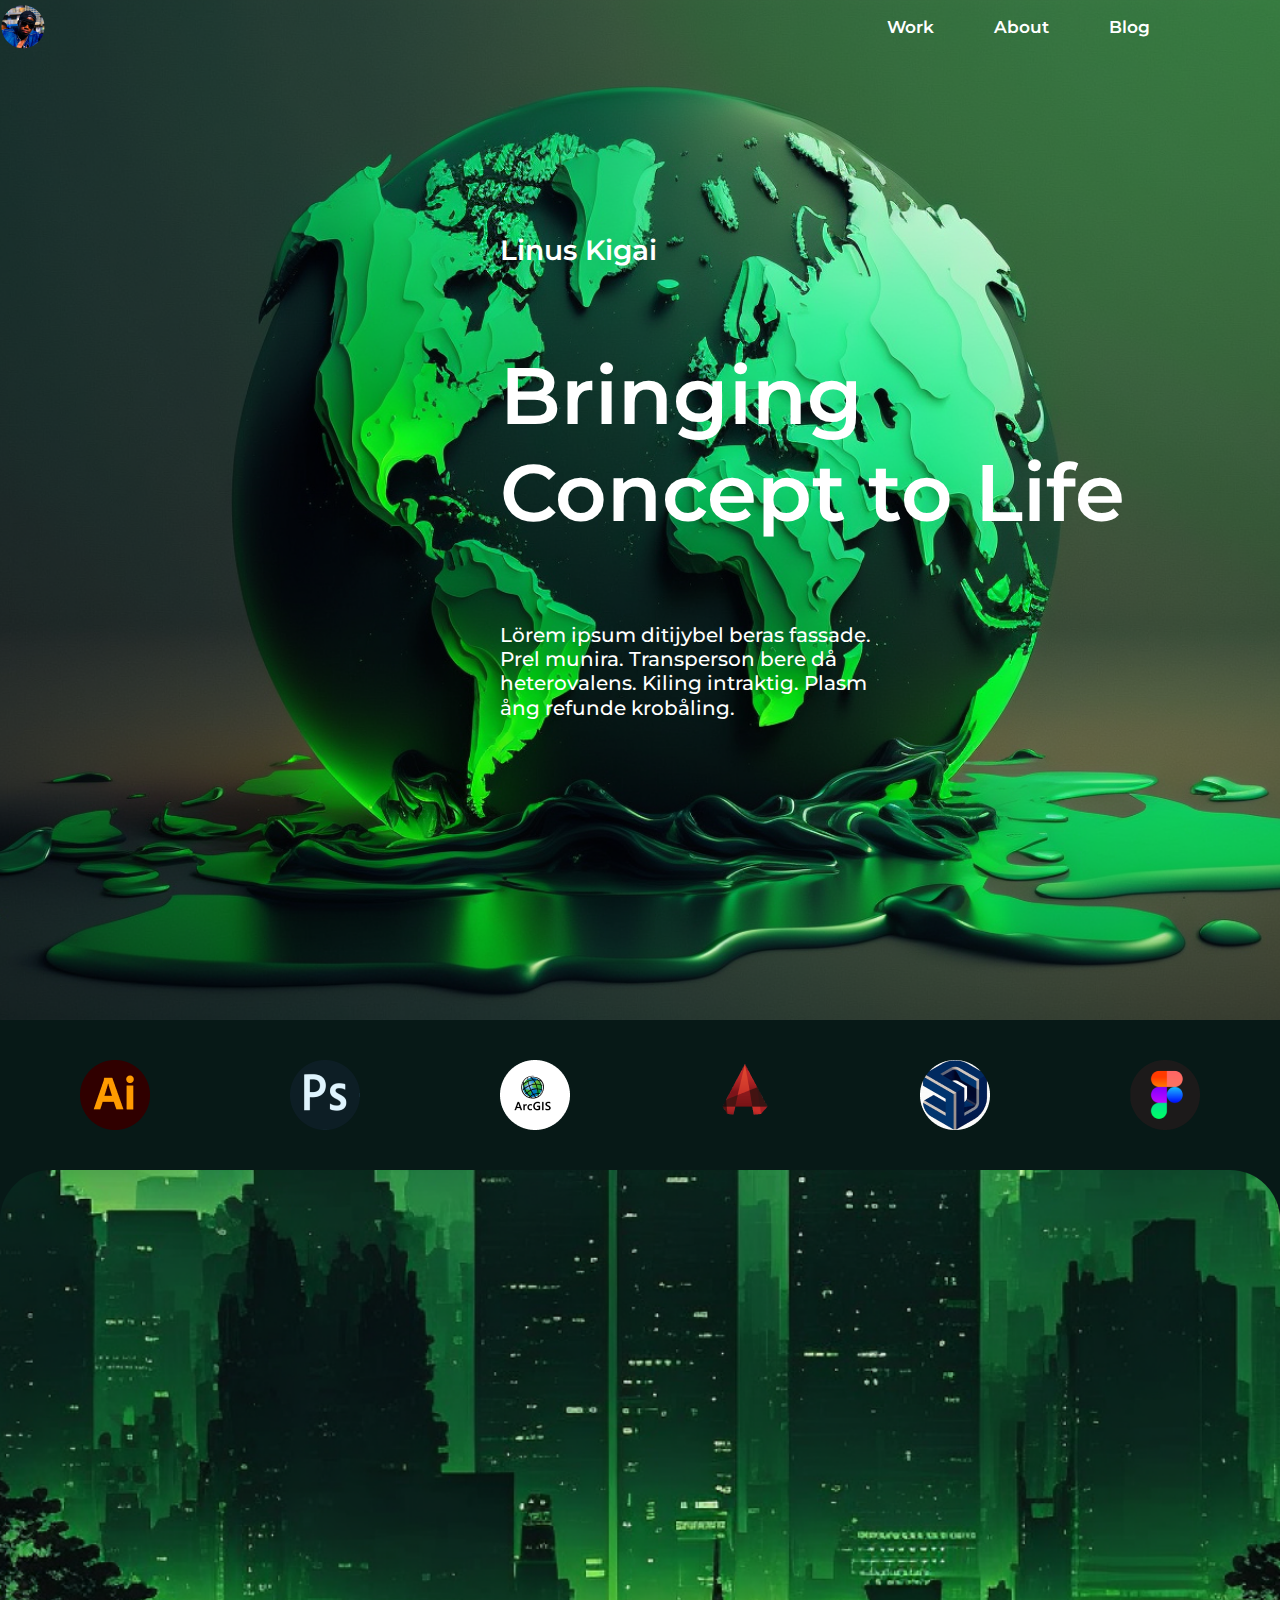
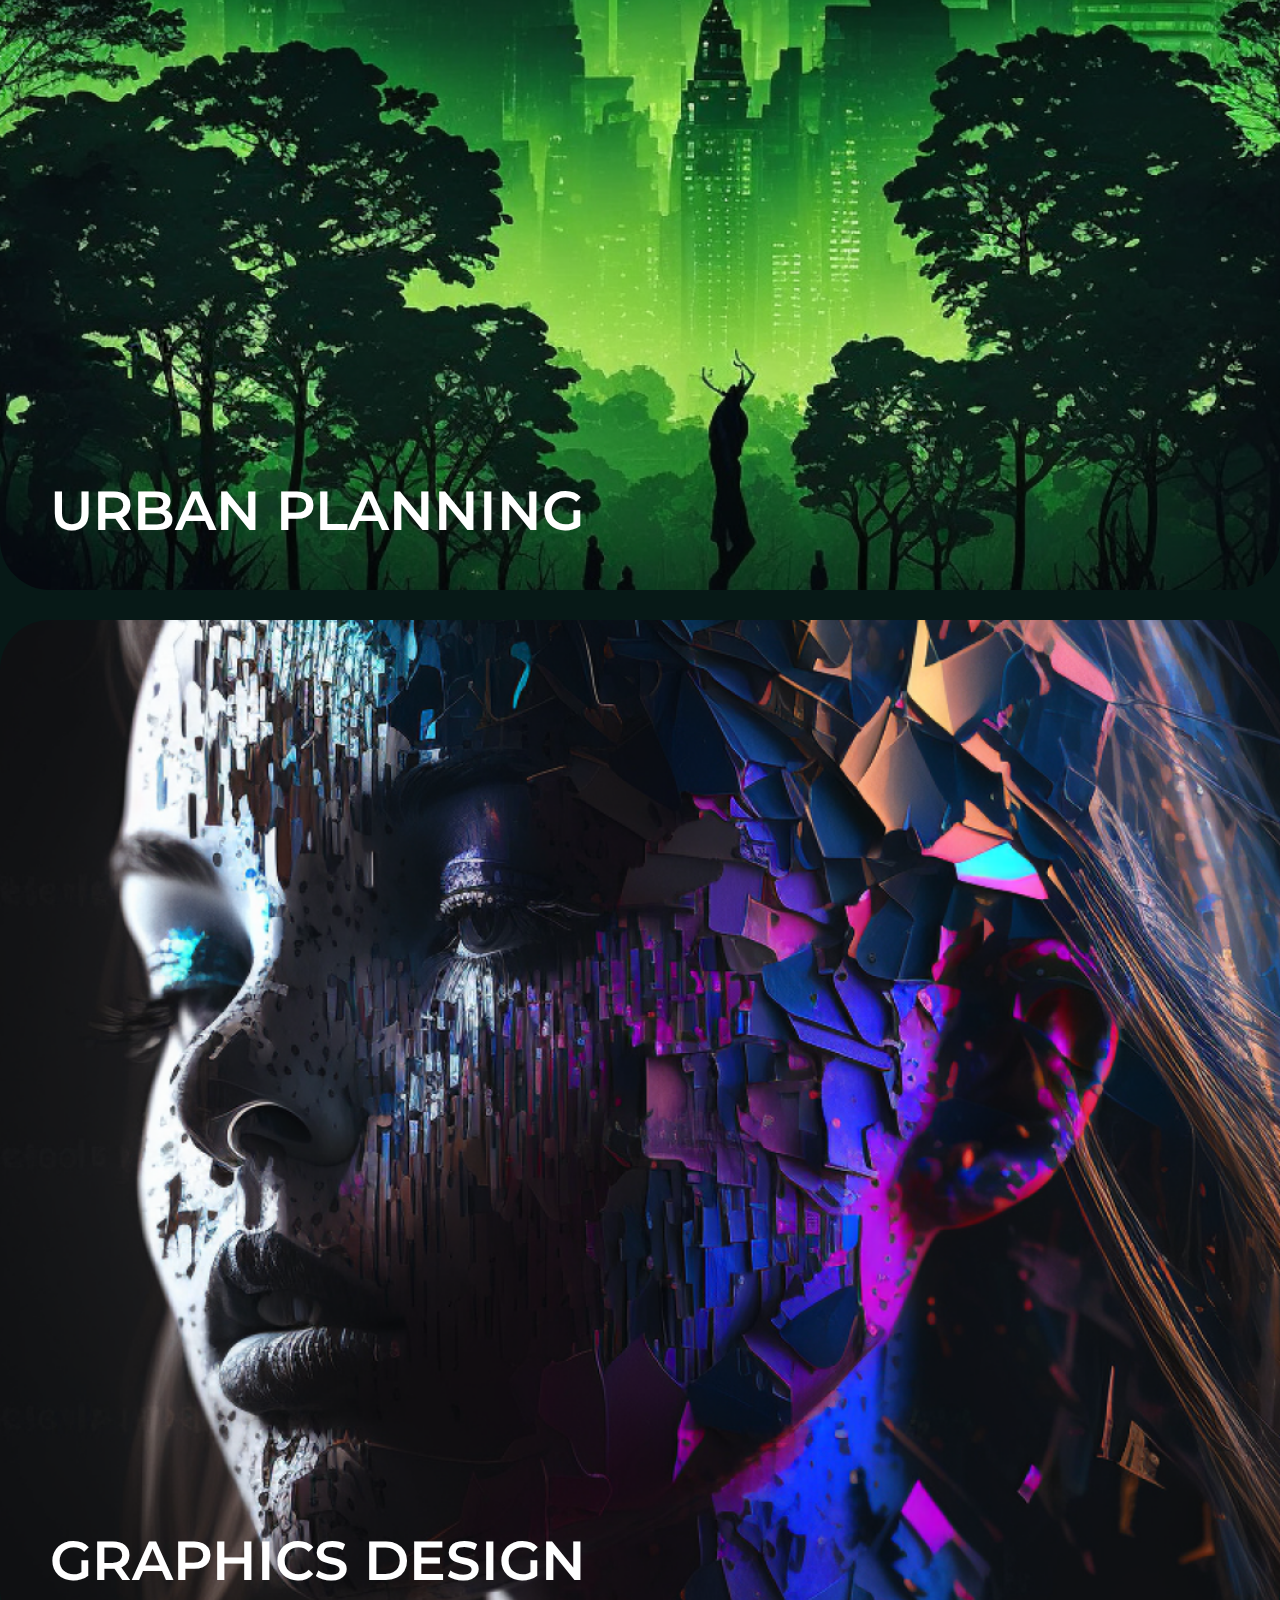
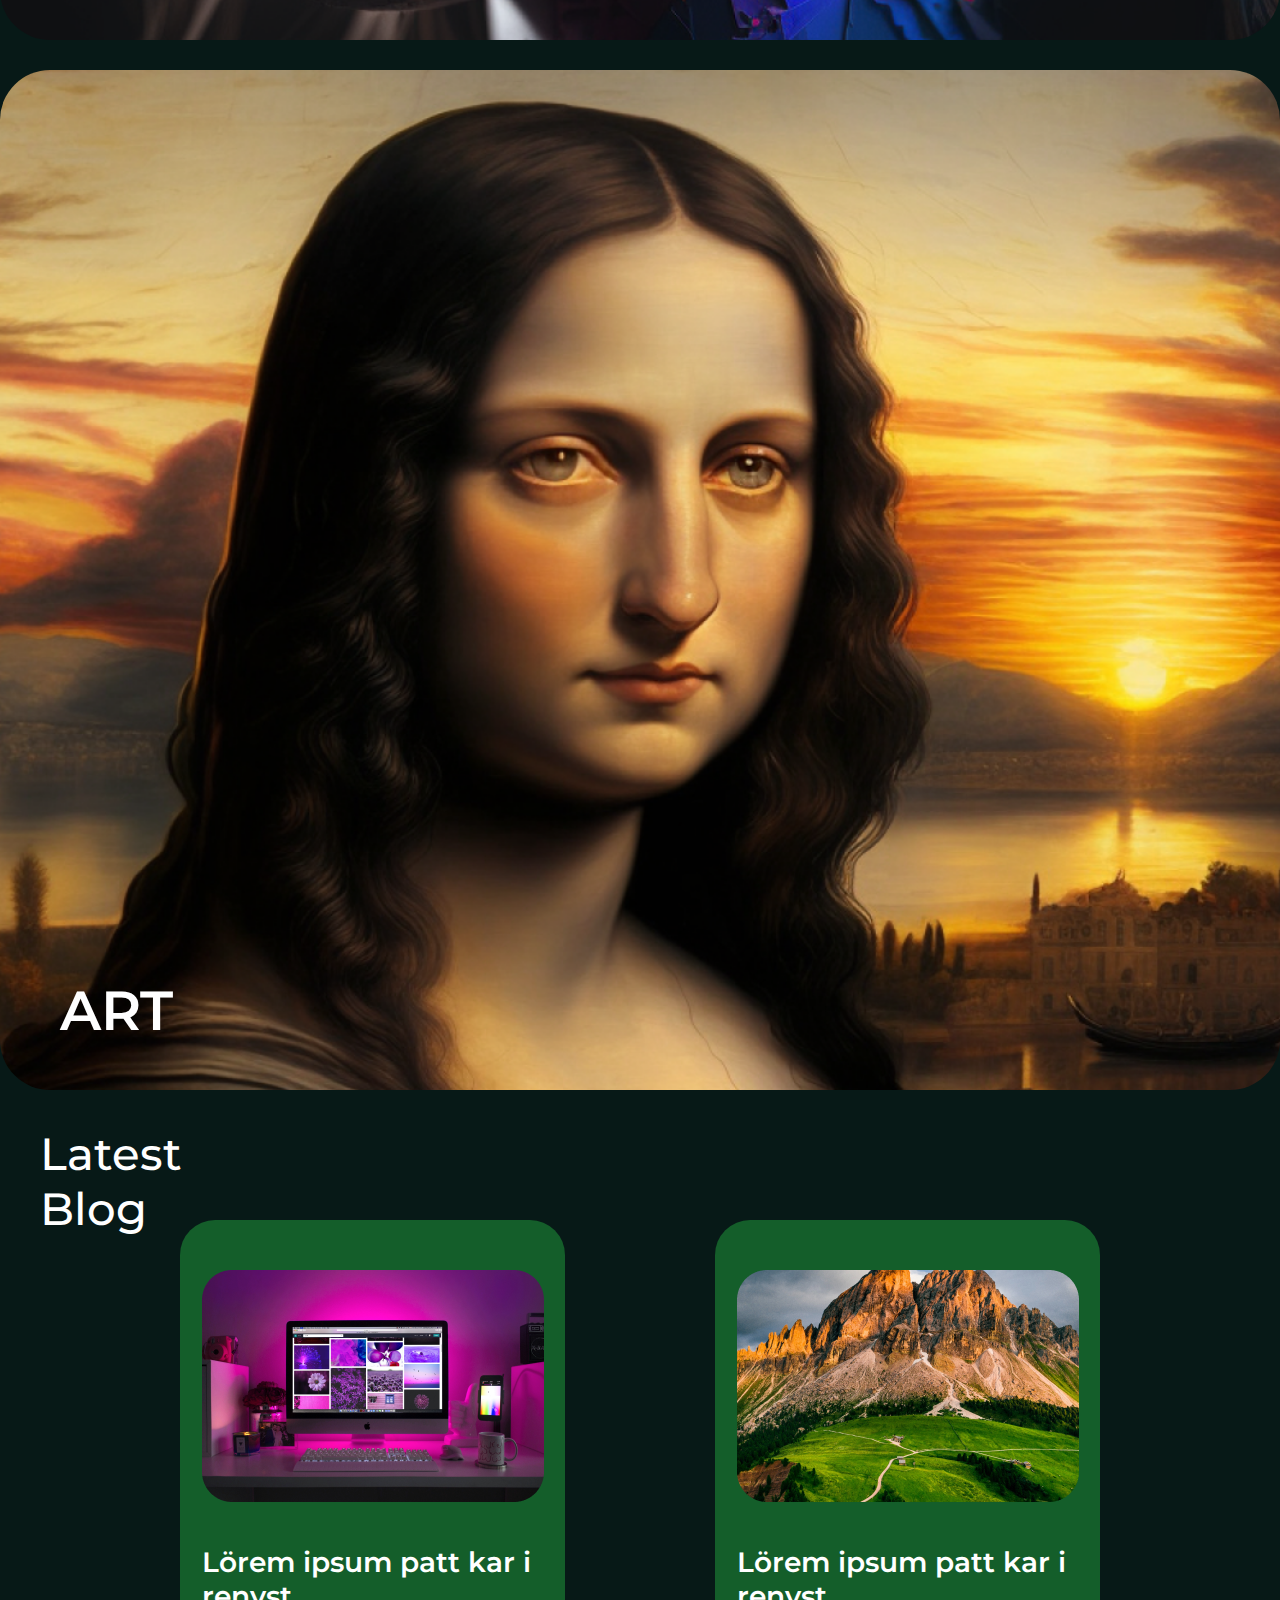
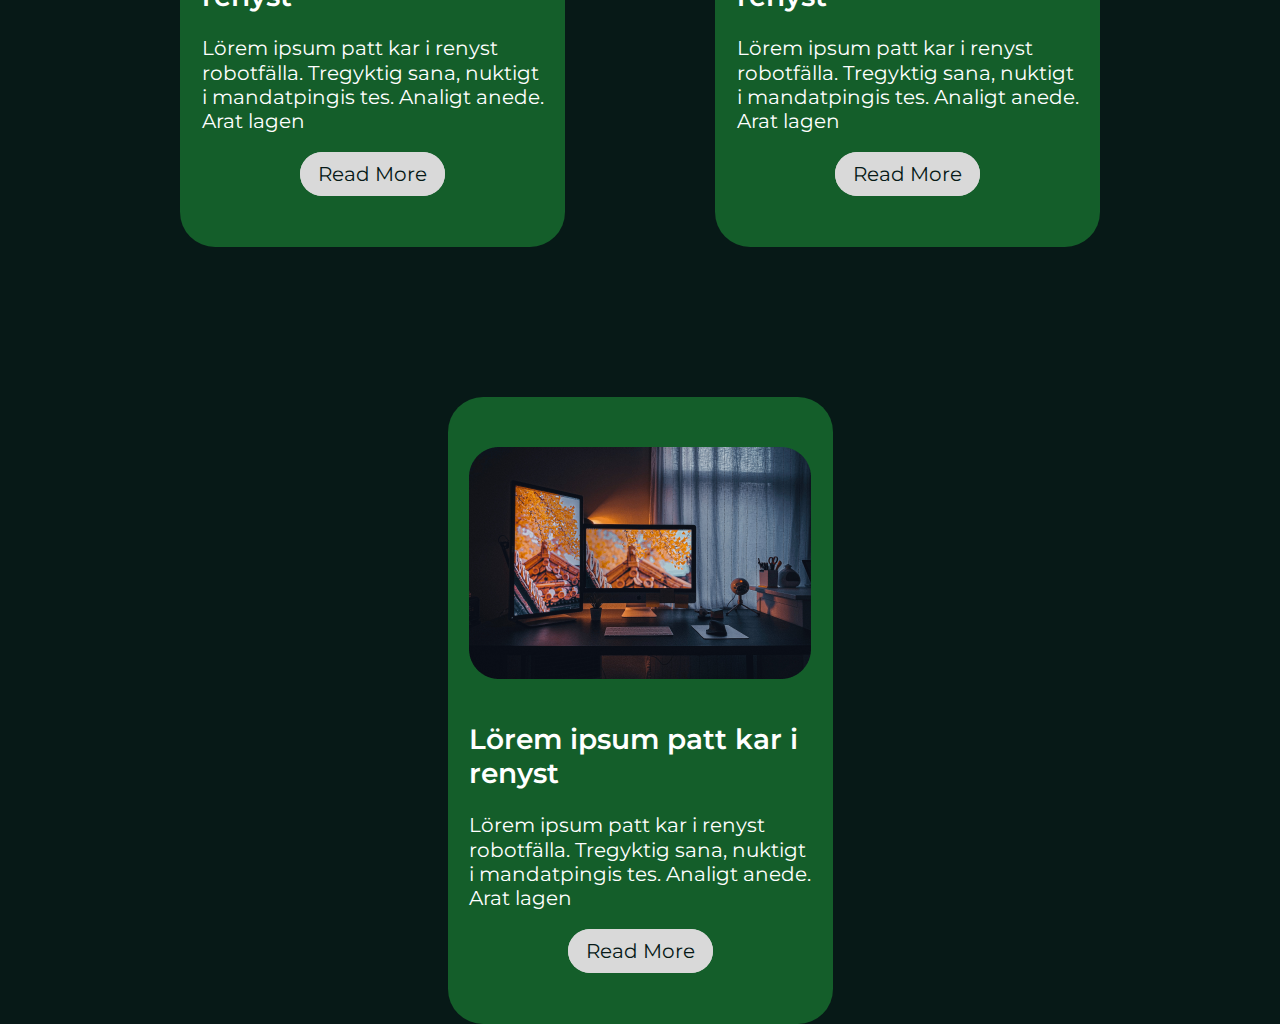
<file: index.html>
<!DOCTYPE html>
<html lang="en">
  <head>
    <meta charset="UTF-8" />
    <meta name="viewport" content="width=device-width, initial-scale=1.0" />
    <link rel="stylesheet" href="style.css" />
    <title>Document</title>
  </head>
  <body>
    <header>
      <nav>
        <div class="headerdiv">
          <div class="navbar">
            <img  id="navbarimage" src="Ellipse 1.png" alt="img" />
          </div>
          <div class="uppertext">
            <p>Work</p>
            <p>About</p>
            <a href="blog.html" target="_blank">Blog</a>
          </div>
        </div>
      </nav>
      <div class="middletext">
        <div class="bottomtext">
          <div class="textupper">
            <p class="text">Linus Kigai</p>
            <p class="text2">Bringing Concept to Life</p>
            <p class="text3">
              Lörem ipsum ditijybel beras fassade. Prel munira. Transperson bere
              då heterovalens. Kiling intraktig. Plasm ång refunde krobåling.
            </p>
          </div>
        </div>
      </div>
    </header>
    <div class="icons">
      <img class="icons4" src="Ellipse 2.png" alt="img" />
      <img class="icons4" src="Ellipse 3.png" alt="img" />
      <img class="icons4" src="Ellipse 4.png" alt="img" />
      <img class="icons4" src="Ellipse 5.png" alt="img" />
      <img class="icons4" src="Ellipse 6.png" alt="img" />
      <img class="icons4" src="Ellipse 7.png" alt="img" />
    </div>
    <div class="backgroundwrapper">
      <div class="mainphoto">
        <h2 class="text4">URBAN PLANNING</h2>
      </div>
      <div class="mainphoto1">
        <h2 class="text5">GRAPHICS DESIGN</h2>
      </div>
      <div class="mainphoto2">
        <h2 class="text6">ART</h2>
      </div>
    </div>
    <div class="">
      <h2 class="text7">Latest Blog</h2>
    </div>
    <div class="bottomsection">
      <div class="section">
        <img class="images" src="Rectangle 10.png" alt="img" />
        <div>
          <h2 class="text8">Lörem ipsum patt kar i renyst</h2>
          <p class="text9">
            Lörem ipsum patt kar i renyst robotfälla. Tregyktig sana, nuktigt i
            mandatpingis tes. Analigt anede. Arat lagen
          </p>
        </div>
            <div class="buttondiv">
                <button class="button1">Read More</button>
            </div>
      </div>
      <div class="section">
        <img class="images" src="Rectangle 10 (1).png" alt="img" />
        <div>
          <h2 class="text8">Lörem ipsum patt kar i renyst</h2>
          <p class="text9">
            Lörem ipsum patt kar i renyst robotfälla. Tregyktig sana, nuktigt i
            mandatpingis tes. Analigt anede. Arat lagen
          </p>
        </div>
            <div class="buttondiv">
                <button class="button1">Read More</button>
            </div>
      </div>
      <div class="section">
        <img class="images" src="Rectangle 10 (2).png" alt="img" />
        <div>
          <h2 class="text8">Lörem ipsum patt kar i renyst</h2>
          <p class="text9">
            Lörem ipsum patt kar i renyst robotfälla. Tregyktig sana, nuktigt i
            mandatpingis tes. Analigt anede. Arat lagen
          </p>
        </div>
            <div class="buttondiv">
                <button class="button1">Read More</button>
            </div>
      </div>
    </div>
  </body>
</html>
</file>
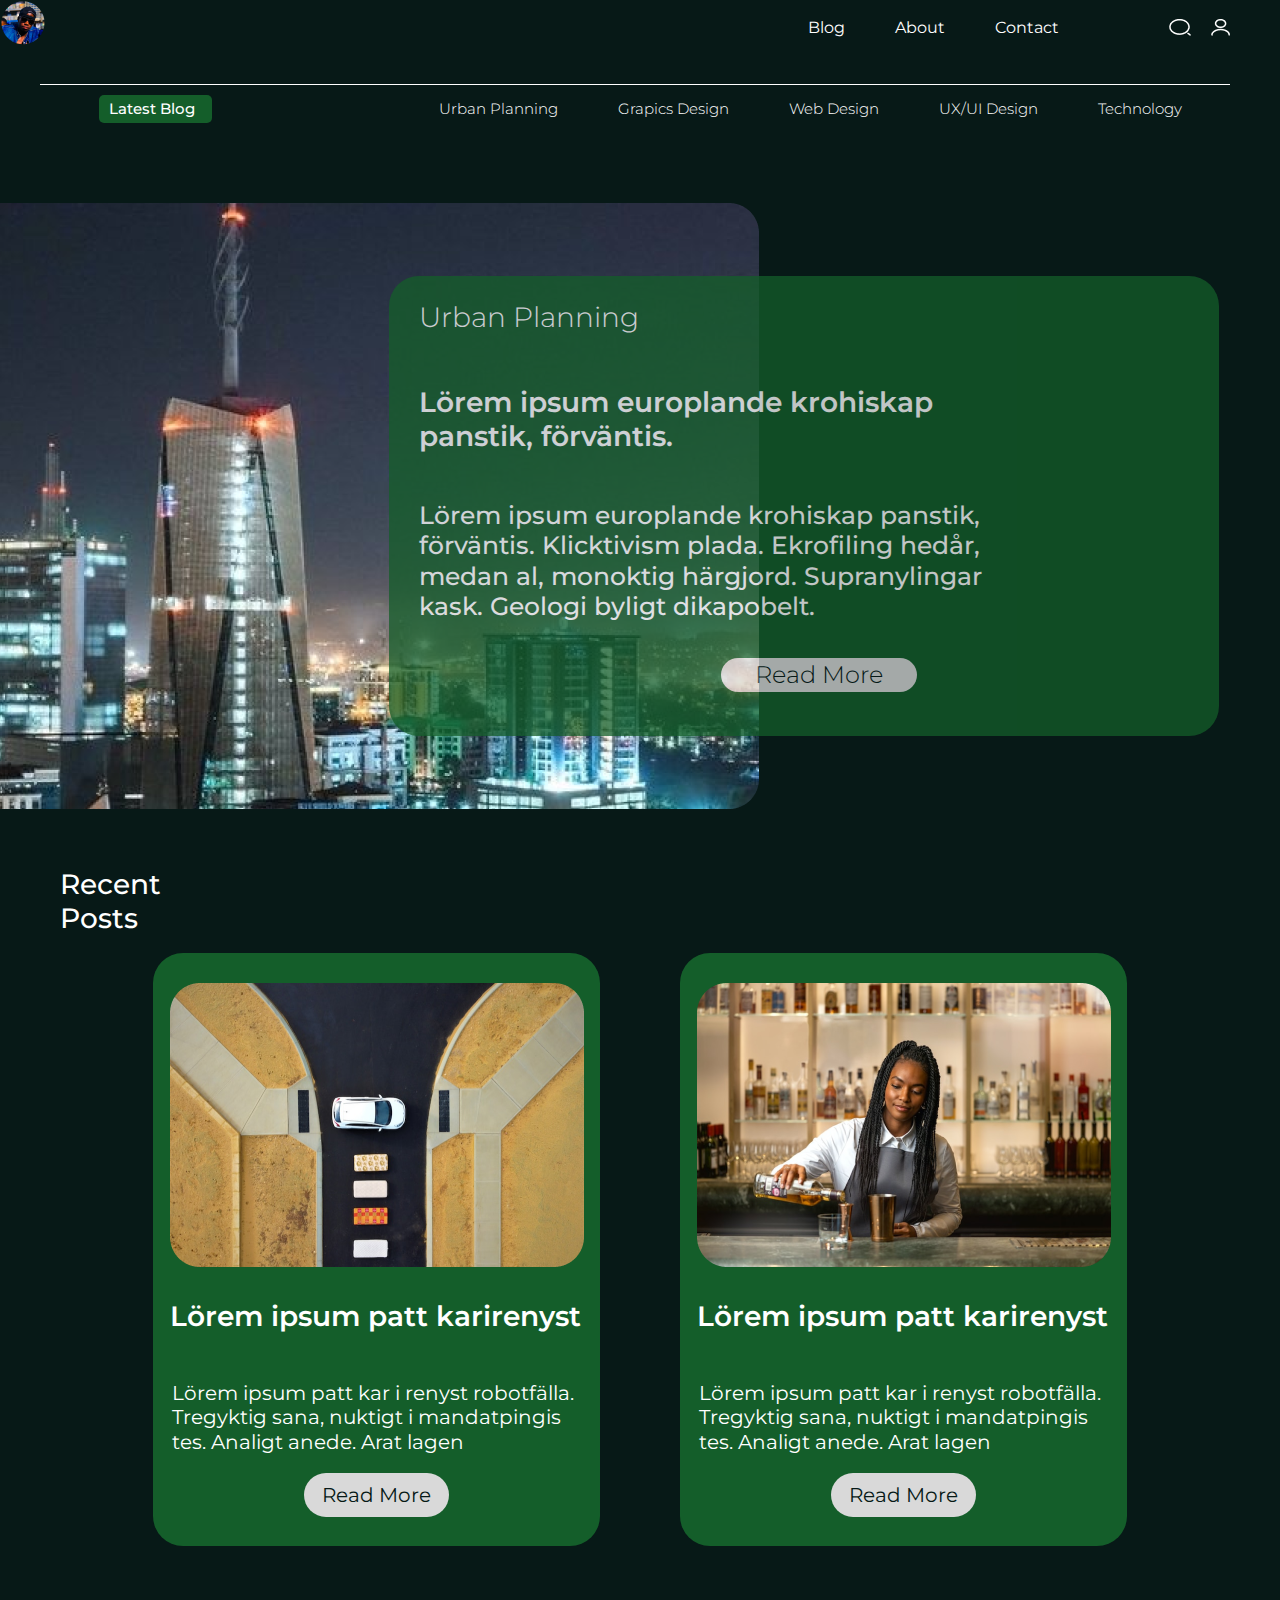
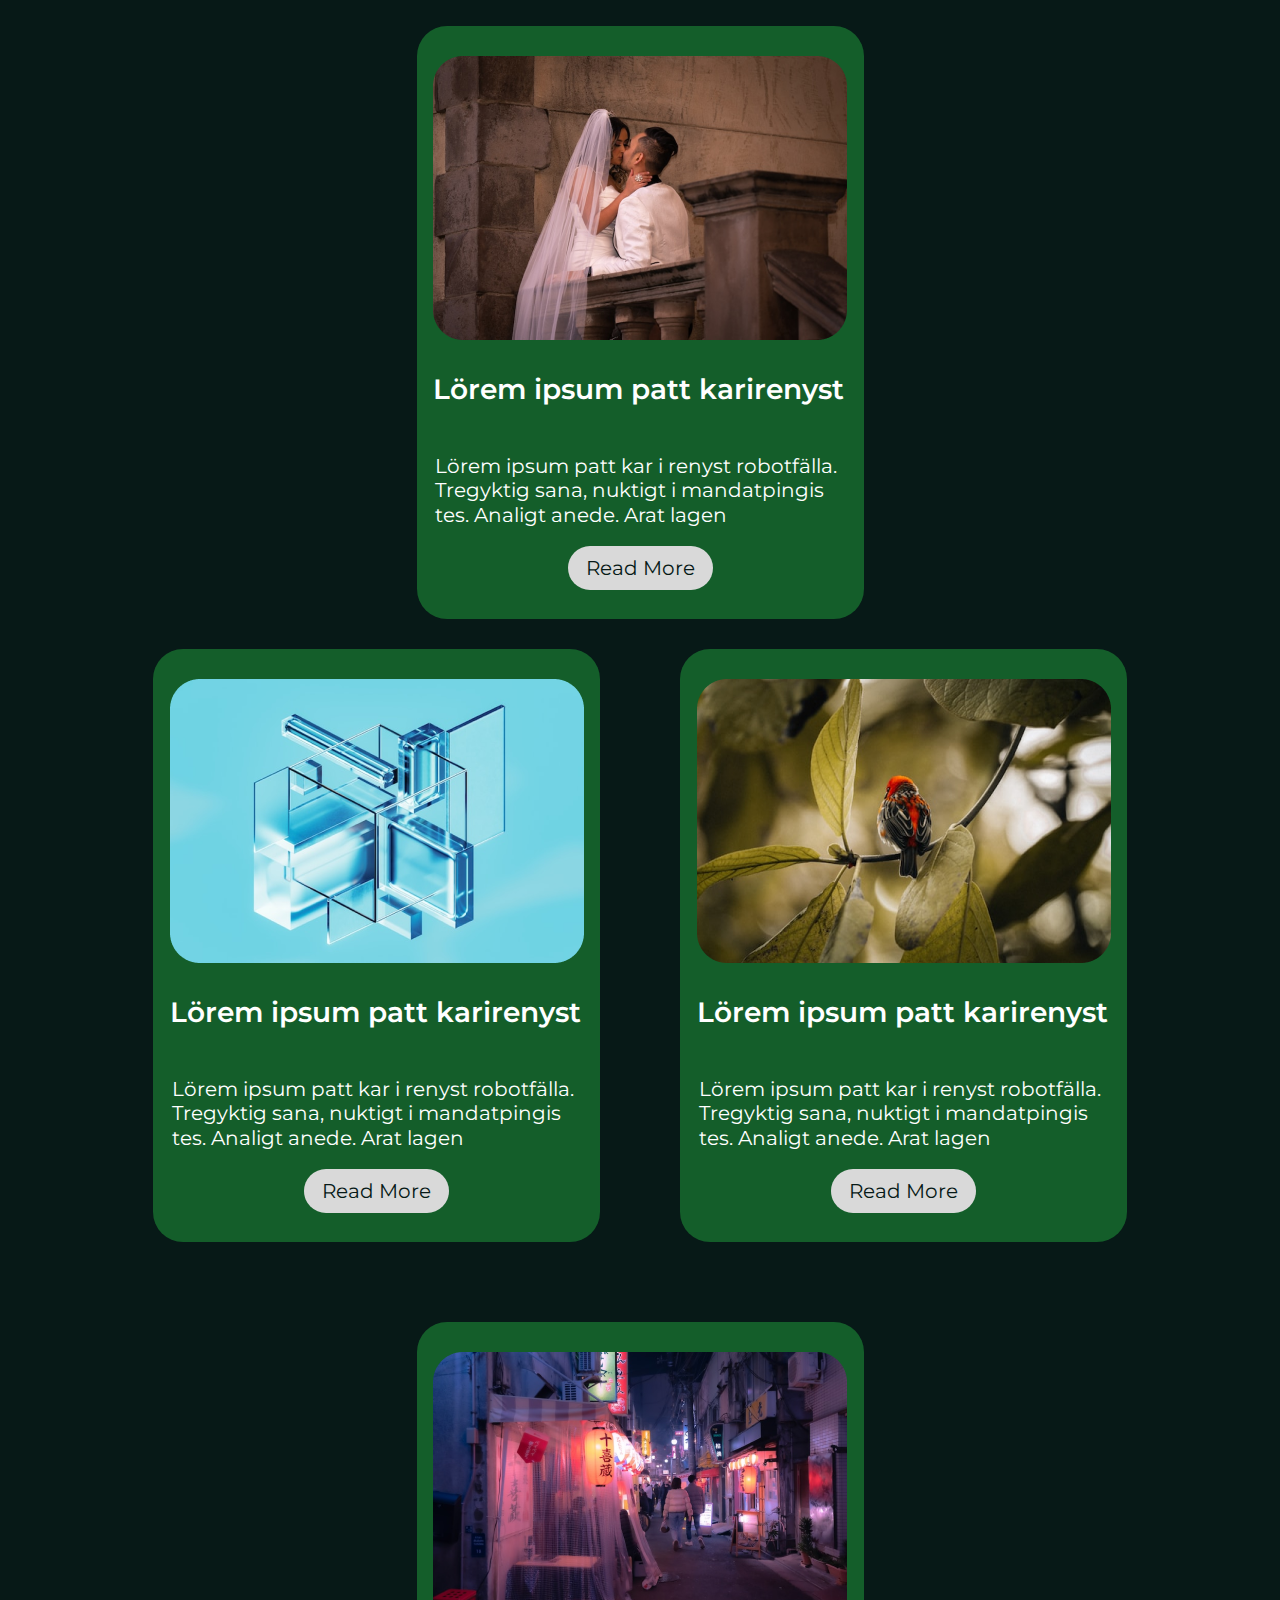
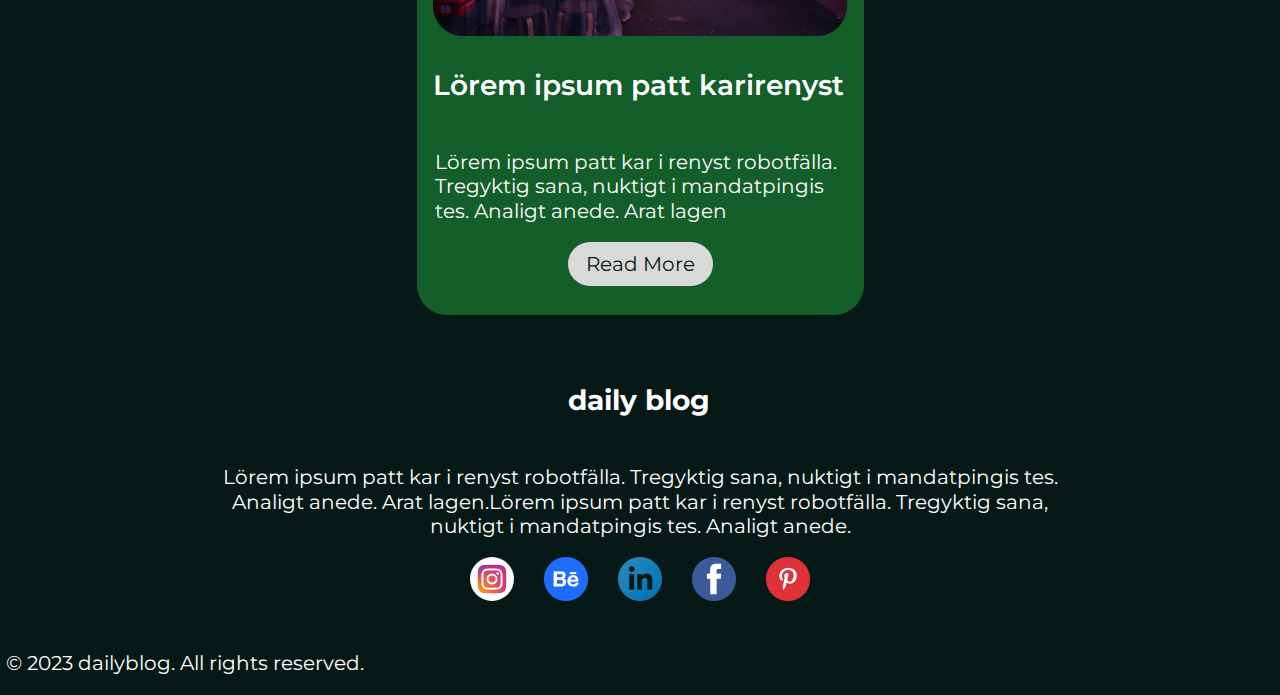
<file: blog.html>
<!DOCTYPE html>
<html lang="en">
  <head>
    <meta charset="UTF-8" />
    <meta name="viewport" content="width=device-width, initial-scale=1.0" />
    <link rel="stylesheet" href="blog.css" />
    <title>Document</title>
  </head>
  <body>
    <header>
      <nav>
        <div class="upperpic">
          <img src="Ellipse 1.png" alt="img" />
        </div>
        <div class="upperdiv">
          <div class="uppertext">
            <p>Blog</p>
            <p>About</p>
            <a>Contact</a>
          </div>
          <div class="uppericon">
            <img src="Vector.png" alt="img" />
            <img src="Vector (1).png" alt="" />
          </div>
        </div>
      </nav>
    </header>
    <div class="line"></div>
    <div class="maindiv">
      <div class="maindiv2">
        <p class="blogtext">Latest Blog</p>
      </div>
      <div class="maintext">
        <p>Urban Planning</p>
        <p>Grapics Design</p>
        <p>Web Design</p>
        <p>UX/UI Design</p>
        <p>Technology</p>
      </div>
    </div>
    <div class="middlemain">
      <div class="forimage">
        <img class="images2" src="Rectangle 13.png" alt="img" />
        <div class="rightdiv">
          <h2>Urban Planning</h2>
          <div class="righttext">
            <p class="text10">
              Lörem ipsum europlande krohiskap panstik, förväntis.
            </p>
          </div>
          <div>
            <p class="text11">
              Lörem ipsum europlande krohiskap panstik, förväntis. Klicktivism
              plada. Ekrofiling hedår, medan al, monoktig härgjord.
              Supranylingar kask. Geologi byligt dikapobelt.
            </p>
          </div>
          <div class="buttondiv">
            <button class="button2">Read More</button>
          </div>
        </div>
      </div>
    </div>
    <div class="divmiddle">
      <p class="text12">Recent Posts</p>
    </div>
    <div class="columndiv">
      <div class="mainbottom">
        <div class="flexdiv">
          <div class="flex1">
            <div>
              <img src="Rectangle 19.png" alt="" />
            </div>
            <div>
              <p class="text13">Lörem ipsum patt karirenyst</p>
            </div>
            <div>
              <p class="text14">
                Lörem ipsum patt kar i renyst robotfälla. Tregyktig sana,
                nuktigt i mandatpingis tes. Analigt anede. Arat lagen
              </p>
            </div>
            <button class="button3">Read More</button>
          </div>
        </div>
        <div class="flexdiv">
          <div class="flex1">
            <div>
              <img src="Rectangle 19 (1).png" alt="" />
            </div>
            <div>
              <p class="text13">Lörem ipsum patt karirenyst</p>
            </div>
            <div>
              <p class="text14">
                Lörem ipsum patt kar i renyst robotfälla. Tregyktig sana,
                nuktigt i mandatpingis tes. Analigt anede. Arat lagen
              </p>
            </div>
            <button class="button3">Read More</button>
          </div>
        </div>
        <div class="flexdiv">
          <div class="flex1">
            <div>
              <img src="Rectangle 19 (2).png" alt="" />
            </div>
            <div>
              <p class="text13">Lörem ipsum patt karirenyst</p>
            </div>
            <div>
              <p class="text14">
                Lörem ipsum patt kar i renyst robotfälla. Tregyktig sana,
                nuktigt i mandatpingis tes. Analigt anede. Arat lagen
              </p>
            </div>
            <button class="button3">Read More</button>
          </div>
        </div>
      </div>
      <div class="bottomflex">
        <div class="flexdiv">
          <div class="flex1">
            <div>
              <img src="Rectangle 19 (5).png" alt="" />
            </div>
            <div>
              <p class="text13">Lörem ipsum patt karirenyst</p>
            </div>
            <div>
              <p class="text14">
                Lörem ipsum patt kar i renyst robotfälla. Tregyktig sana,
                nuktigt i mandatpingis tes. Analigt anede. Arat lagen
              </p>
            </div>
            <button class="button3">Read More</button>
          </div>
        </div>
        <div class="flexdiv">
          <div class="flex1">
            <div>
              <img src="Rectangle 19 (3).png" alt="" />
            </div>
            <div>
              <p class="text13">Lörem ipsum patt karirenyst</p>
            </div>
            <div>
              <p class="text14">
                Lörem ipsum patt kar i renyst robotfälla. Tregyktig sana,
                nuktigt i mandatpingis tes. Analigt anede. Arat lagen
              </p>
            </div>
            <button class="button3">Read More</button>
          </div>
        </div>
        <div class="flexdiv">
          <div class="flex1">
            <div>
              <img src="Rectangle 19 (4).png" alt="" />
            </div>
            <div>
              <p class="text13">Lörem ipsum patt karirenyst</p>
            </div>
            <div>
              <p class="text14">
                Lörem ipsum patt kar i renyst robotfälla. Tregyktig sana,
                nuktigt i mandatpingis tes. Analigt anede. Arat lagen
              </p>
            </div>
            <button class="button3">Read More</button>
          </div>
        </div>
      </div>
    </div>
    <footer>
      <div class="footerdiv">
        <div class="bottomdiv">
            <p class="footertext">daily blog</p>
            <div>
              <p class="footertext2">
                Lörem ipsum patt kar i renyst robotfälla. Tregyktig sana, nuktigt i
                mandatpingis tes. Analigt anede. Arat lagen.Lörem ipsum patt kar i
                renyst robotfälla. Tregyktig sana, nuktigt i mandatpingis tes.
                Analigt anede.
              </p>
            </div>
            <div class="icons2">
                <div class="insta">
                    <img src="Group 21.png" alt="img">
                </div>
                <div class="icons3">
                    <img src="Group 22.png" alt="img">
                    <img src="Vector (2).png" alt="img">
                    <img src="Group 20.png" alt="img">
                    <img src="Group 19.png" alt="img">
                </div>
            </div>
        </div>
      </div>
      <div>
        <p class="footertext3">© 2023 dailyblog. All rights reserved.</p>
      </div>
    </footer>
  </body>
</html>
</file>
<file: style.css>
@import url("https://fonts.googleapis.com/css2?family=Montserrat:wght@400;500;600;700&display=swap");
body {
  width: 100%;
  height: 100%;
  font-family: "Montserrat", sans-serif;
  margin: 0;
  padding: 0;
  box-sizing: border-box;
  background-color: rgba(7, 25, 23, 1);
}

.headerdiv {
  width: 100%;
  height: 100%;
  display: flex;
  align-items: center;
  justify-content: space-between;
}

header {
  width: 100%;
  height: 1020px;
  background-image: url("Rectangle 6.png");
  background-size: cover;
  background-repeat: no-repeat;
  background-position: center;
}

.navbar {
  display: flex;
  align-items: center;
  justify-content: space-between;
}

.uppertext {
  display: flex;
  align-items: center;
  justify-content: flex-end;
  gap: 60px;
  padding-right: 130px;
}

#navbarimage {
  display: flex;
  align-items: center;
  justify-content: flex-start;
}

.uppertext p {
  color: rgba(255, 255, 255, 1);
  font-family: Montserrat;
  font-size: 17px;
  font-weight: 600;
  line-height: 20.72px;
  text-align: left;
  text-underline-position: from-font;
  text-decoration-skip-ink: none;
  cursor: pointer;
}

.uppertext p:hover {
  color: blue;
}

.uppertext a:hover {
  color: blue;
}

.uppertext a {
  text-decoration: none;
  color: rgba(255, 255, 255, 1);
  font-family: Montserrat;
  font-size: 17px;
  font-weight: 600;
  line-height: 20.72px;
  text-align: left;
  text-underline-position: from-font;
  text-decoration-skip-ink: none;
}

.middletext {
  display: flex;
  align-items: left;
  justify-content: center;
  flex-direction: column;
  padding-top: 150px;
  padding-left: 500px;
}

.text {
  font-family: Montserrat;
  font-size: 28px;
  font-weight: 600;
  line-height: 34.13px;
  text-align: left;
  text-underline-position: from-font;
  text-decoration-skip-ink: none;
  color: rgba(255, 255, 255, 1);
  width: 159px;
  height: 34px;
}

.text2 {
  font-family: Montserrat;
  font-size: 80px;
  font-weight: 600;
  line-height: 97.52px;
  text-align: left;
  text-underline-position: from-font;
  text-decoration-skip-ink: none;
  color: rgba(255, 255, 255, 1);
  width: 626px;
  height: 196px;
}

.text3 {
  font-family: Montserrat;
  font-size: 20px;
  font-weight: 500;
  line-height: 24.38px;
  text-align: left;
  text-underline-position: from-font;
  text-decoration-skip-ink: none;
  color: rgba(255, 255, 255, 1);
  width: 379px;
  height: 96px;
}

.icons {
  display: flex;
  align-items: center;
  justify-content: center;
  padding-top: 40px;
  padding-bottom: 40px;
  gap: 140px;
}

.mainphoto {
  display: flex;
  align-items: flex-end;
  width: 100%;
  height: 1020px;
  background-image: url("Rectangle\ 2.png");
  background-size: cover;
  background-repeat: no-repeat;
  background-position: center;
  border-radius: 50px;
  margin: 0;
}

.images {
  width: 100%;
  height: 100%;
  padding: 20px;
  padding-top: 50px;
}

.divv {
  display: flex;
  align-items: flex-end;
}

.text4 {
  color: rgba(255, 255, 255, 1);
  font-family: Montserrat;
  font-size: 55px;
  font-weight: 600;
  line-height: 67.05px;
  text-align: left;
  text-underline-position: from-font;
  text-decoration-skip-ink: none;
  width: 534px;
  height: 67px;
  position: relative;
  left: 50px;
}

.mainphoto1 {
  display: flex;
  align-items: flex-end;
  width: 100%;
  height: 1020px;
  background-image: url("Rectangle\ 4.png");
  background-size: cover;
  background-repeat: no-repeat;
  background-position: center;
  border-radius: 50px;
  margin: 0;
}

.text5 {
  color: rgba(255, 255, 255, 1);
  width: 537px;
  height: 67px;
  font-family: Montserrat;
  font-size: 55px;
  font-weight: 600;
  line-height: 67.05px;
  text-align: left;
  text-underline-position: from-font;
  text-decoration-skip-ink: none;
  position: relative;
  left: 50px;
}

.backgroundwrapper {
  display: flex;
  flex-direction: column;
  gap: 30px;
}

.mainphoto2 {
  display: flex;
  align-items: flex-end;
  width: 100%;
  height: 1020px;
  background-image: url("Rectangle\ 5.png");
  background-size: cover;
  background-repeat: no-repeat;
  background-position: center;
  border-radius: 50px;
  margin: 0;
}

.text6 {
  color: rgba(255, 255, 255, 1);
  font-family: Montserrat;
  font-size: 55px;
  font-weight: 600;
  line-height: 67.05px;
  text-align: left;
  text-underline-position: from-font;
  text-decoration-skip-ink: none;
  width: 114px;
  height: 67px;
  position: relative;
  left: 60px;
}

.text7 {
  color: rgba(255, 255, 255, 1);
  font-family: Montserrat;
  font-size: 45px;
  font-weight: 500;
  line-height: 54.86px;
  text-align: left;
  text-underline-position: from-font;
  text-decoration-skip-ink: none;
  width: 259px;
  height: 55px;
  position: relative;
  left: 40px;
}

.bottomsection {
  display: flex;
  justify-content: center;
  align-items: center;
  flex-wrap: wrap;
  gap: 150px;
}

.section {
  display: flex;
  align-items: center;
  flex-direction: column;
  background-color: rgba(20, 94, 42, 1);
  width: 385px;
  height: 627px;
  border-radius: 35px;
}

.images {
  width: 342px;
  height: 232px;
}

.text8 {
  color: rgba(255, 255, 255, 1);
  font-family: Montserrat;
  font-size: 28px;
  font-weight: 600;
  line-height: 34.13px;
  text-align: left;
  text-underline-position: from-font;
  text-decoration-skip-ink: none;
  width: 330px;
  height: 68px;
}

.text9 {
  color: rgba(255, 255, 255, 1);
  font-family: Montserrat;
  font-size: 20px;
  font-weight: 400;
  line-height: 24.38px;
  text-align: left;
  text-underline-position: from-font;
  text-decoration-skip-ink: none;
  width: 342px;
  height: 96px;
}

.buttondiv {
  width: 145px;
  height: 44px;
  border-radius: 24px;
  opacity: 0px;
  background-color: rgba(217, 217, 217, 1);
  display: flex;
  align-items: center;
  justify-content: center;
  text-align: center;
}

.button1 {
  display: flex;
  align-items: center;
  text-align: center;
  justify-content: center;
  width: 116px;
  height: 24px;
  gap: 0px;
  opacity: 0px;
  font-family: Montserrat;
  font-size: 20px;
  font-weight: 400;
  line-height: 24.38px;
  text-align: center;
  text-underline-position: from-font;
  text-decoration-skip-ink: none;
  color: rgba(7, 25, 23, 1);
  width: 145px;
  height: 44px;
  border-radius: 24px;
  opacity: 0px;
  background-color: rgba(217, 217, 217, 1);
  cursor: pointer;
  border: none;
}

.button1:hover {
  background-color: green;
}

.buttondiv {
  display: flex;
  align-items: center;
  text-align: center;
}

@media screen and (max-width: 767px) {
  .mainphoto {
    display: flex;
    align-items: flex-end;
    width: 100%;
    height: 1020px;
    background-image: url("Rectangle\ 2.png");
    background-size: cover;
    background-repeat: no-repeat;
    background-position: center;
    border-radius: 50px;
    margin: 0;
  }


  
  .icons{
    display: flex;
    align-items: center;
    justify-content: center;
    width: 100px;
    gap: 50px;
    position: relative;
    left: 250px;
  }

  .icons4{
    width: 30px;
    height: 40px;
  }

  .textupper{
    display: flex;
    align-items: center;
    justify-content: center;
    width: 100%;
    font-size: 10px;
    position: relative;
    right: 240px;
  }

}
</file>
<file: blog.css>
@import url("https://fonts.googleapis.com/css2?family=Montserrat:wght@400;500;600;700&display=swap");
body {
  width: 100%;
  height: 100%;
  background-color: rgba(7, 25, 23, 1);
  margin: 0;
  padding: 0;
  font-family: "Montserrat", sans-serif;
}

header {
  width: 100%;
  height: 64px;
  margin: 0;
  padding: 0;
}

.upperpic {
  display: flex;
  align-items: flex-start;
}

.uppertext {
  display: flex;
  align-items: center;
  color: rgba(255, 255, 255, 1);
  gap: 50px;
}

.upperdiv {
  display: flex;
  align-items: center;
  justify-content: flex-end;
  width: 100%;
  height: 62px;
  gap: 110px;
  position: relative;
  bottom: 50px;
  right: 50px;
  cursor: pointer;
}

.uppericon {
  display: flex;
  align-items: center;
  gap: 20px;
}

.line {
  width: 93%;
  height: 1px;
  background-color: rgba(255, 255, 255, 1);
  position: relative;
  left: 40px;
  top: 20px;
}

.maintext {
  color: rgba(255, 255, 255, 1);
  font-size: 15px;
  font-weight: 300;
  line-height: 18.29px;
  text-align: left;
  text-underline-position: from-font;
  text-decoration-skip-ink: none;
}

.maindiv2 {
  width: 113px;
  height: 28px;
  background-color: rgba(20, 94, 42, 1);
  border-radius: 5px;
  display: flex;
  align-items: center;
  color: rgba(255, 255, 255, 1);
  font-family: Montserrat;
  font-size: 15px;
  font-weight: 500;
  line-height: 18.29px;
  text-align: left;
  text-underline-position: from-font;
  text-decoration-skip-ink: none;
}

.blogtext {
  width: 87px;
  height: 18px;
  position: relative;
  left: 10px;
}

.maindiv {
  display: flex;
  align-items: center;
  justify-content: space-around;
  gap: 30px;
  text-align: center;
  width: 100%;
  position: relative;
  top: 20px;
  cursor: pointer;
}

.maintext {
  display: flex;
  align-items: center;
  gap: 60px;
}

.forimage {
  display: flex;
  align-items: center;
  padding-top: 90px;
  margin: 0;
}

.rightdiv {
  background-color: rgba(20, 94, 42, 1);
  width: 800px;
  height: 460px;
  border-radius: 30px;
  opacity: 75%;
  position: relative;
  right: 350px;
  padding-left: 30px;
  display: flex;
  flex-direction: column;
}

.rightdiv h2 {
  color: rgba(255, 255, 255, 1);
  font-family: Montserrat;
  font-size: 28px;
  font-weight: 300;
  line-height: 34.13px;
  text-align: left;
  text-underline-position: from-font;
  text-decoration-skip-ink: none;
}

.images2 {
  position: relative;
  left: 20px;
}

.middlemain {
  display: flex;
  align-items: center;
  justify-content: center;
  width: 100%;
  position: relative;
  margin: 0 auto;
}

.text10 {
  font-family: Montserrat;
  font-size: 28px;
  font-weight: 600;
  line-height: 34.13px;
  text-align: left;
  text-underline-position: from-font;
  text-decoration-skip-ink: none;
  color: rgba(255, 255, 255, 1);
  width: 618px;
  height: 62px;
}

.text11 {
  font-family: Montserrat;
  font-size: 25px;
  font-weight: 500;
  line-height: 30.48px;
  text-align: left;
  text-underline-position: from-font;
  text-decoration-skip-ink: none;
  color: rgba(255, 255, 255, 1);
  width: 607px;
  height: 93px;
}

.button2 {
  background-color: rgba(217, 217, 217, 1);
  width: 196px;
  height: 34px;
  border-radius: 25px;
  border: none;
  cursor: pointer;
  color: rgba(7, 25, 23, 1);
  font-family: Montserrat;
  font-size: 24px;
  font-weight: 300;
  line-height: 29.26px;
  text-align: center;
  text-underline-position: from-font;
  text-decoration-skip-ink: none;
}

.buttondiv {
  display: flex;
  align-items: center;
  justify-content: center;
  padding-top: 40px;
}

.button2:hover {
  background-color: green;
}

.divmiddle {
  width: 186px;
  height: 34px;
  padding-left: 60px;
  padding-top: 30px;
}

.text12 {
  color: rgba(255, 255, 255, 1);
  font-family: Montserrat;
  font-size: 28px;
  font-weight: 500;
  line-height: 34.13px;
  text-align: left;
  text-underline-position: from-font;
  text-decoration-skip-ink: none;
}

.columndiv {
  display: flex;
  align-items: center;
  flex-direction: column;
  flex-wrap: wrap;
}

.flex1 {
  display: flex;
  align-items: center;
  justify-content: center;
  flex-direction: column;
  background-color: rgba(20, 94, 42, 1);
  width: 447px;
  height: 593px;
  border-radius: 30px;
}

.text13 {
  color: rgba(255, 255, 255, 1);
  font-family: Montserrat;
  font-size: 28px;
  font-weight: 600;
  line-height: 34.13px;
  text-align: left;
  text-underline-position: from-font;
  text-decoration-skip-ink: none;
  width: 414px;
  height: 34px;
}

.text14 {
  color: rgba(255, 255, 255, 1);
  font-family: Montserrat;
  font-size: 20px;
  font-weight: 400;
  line-height: 24.38px;
  text-align: left;
  text-underline-position: from-font;
  text-decoration-skip-ink: none;
  width: 410px;
  height: 72px;
}

.buttondiv2 {
  width: 145px;
  height: 44px;
}

.button3 {
  width: 145px;
  height: 44px;
  background-color: rgba(217, 217, 217, 1);
  color: rgba(7, 25, 23, 1);
  border: none;
  font-family: Montserrat;
  font-size: 20px;
  font-weight: 400;
  line-height: 24.38px;
  text-align: center;
  text-underline-position: from-font;
  text-decoration-skip-ink: none;
  border-radius: 24px;
  cursor: pointer;
}

.button3:hover {
  background-color: green;
}

.mainbottom {
  display: flex;
  align-items: center;
  justify-content: center;
  flex-wrap: wrap;
  gap: 80px;
  padding-top: 80px;
}

.bottomflex {
  display: flex;
  align-items: center;
  justify-content: center;
  gap: 80px;
  padding-top: 30px;
  flex-wrap: wrap;
}

footer {
  width: 100%;
  height: 100%;
}

.footerdiv {
  width: 100%;
  display: flex;
  align-items: center;
  justify-content: center;
}

.footertext {
  color: rgba(255, 255, 255, 1);
  font-family: Montserrat;
  font-size: 28px;
  font-weight: 700;
  line-height: 34.13px;
  text-align: left;
  text-underline-position: from-font;
  text-decoration-skip-ink: none;
  width: 144px;
  height: 34px;
}

.bottomdiv {
  display: flex;
  align-items: center;
  justify-content: center;
  flex-direction: column;
  padding-top: 40px;
}

.footertext2 {
  color: rgba(255, 255, 255, 1);
  font-family: Montserrat;
  font-size: 20px;
  font-weight: 400;
  line-height: 24.38px;
  text-align: center;
  text-underline-position: from-font;
  text-decoration-skip-ink: none;
  width: 855px;
  height: 72px;
}

.insta {
  width: 44px;
  height: 44px;
  background-color: rgba(255, 255, 255, 1);
  border-radius: 100%;
  display: flex;
  align-items: center;
  justify-content: center;
}

.icons2 {
  display: flex;
  align-items: center;
  gap: 30px;
  cursor: pointer;
}

.icons3 {
  display: flex;
  gap: 30px;
}

.footertext3 {
  color: rgba(255, 255, 255, 1);
  font-family: Montserrat;
  font-size: 20px;
  font-weight: 400;
  line-height: 24.38px;
  text-align: center;
  text-underline-position: from-font;
  text-decoration-skip-ink: none;
  width: 370px;
  height: 24px;
  padding-top: 30px;
}


@media  screen and (max-width: 767px) {
    .footertext2{
        font-size: 10px;
        width: 400px;
    }

}
</file>
